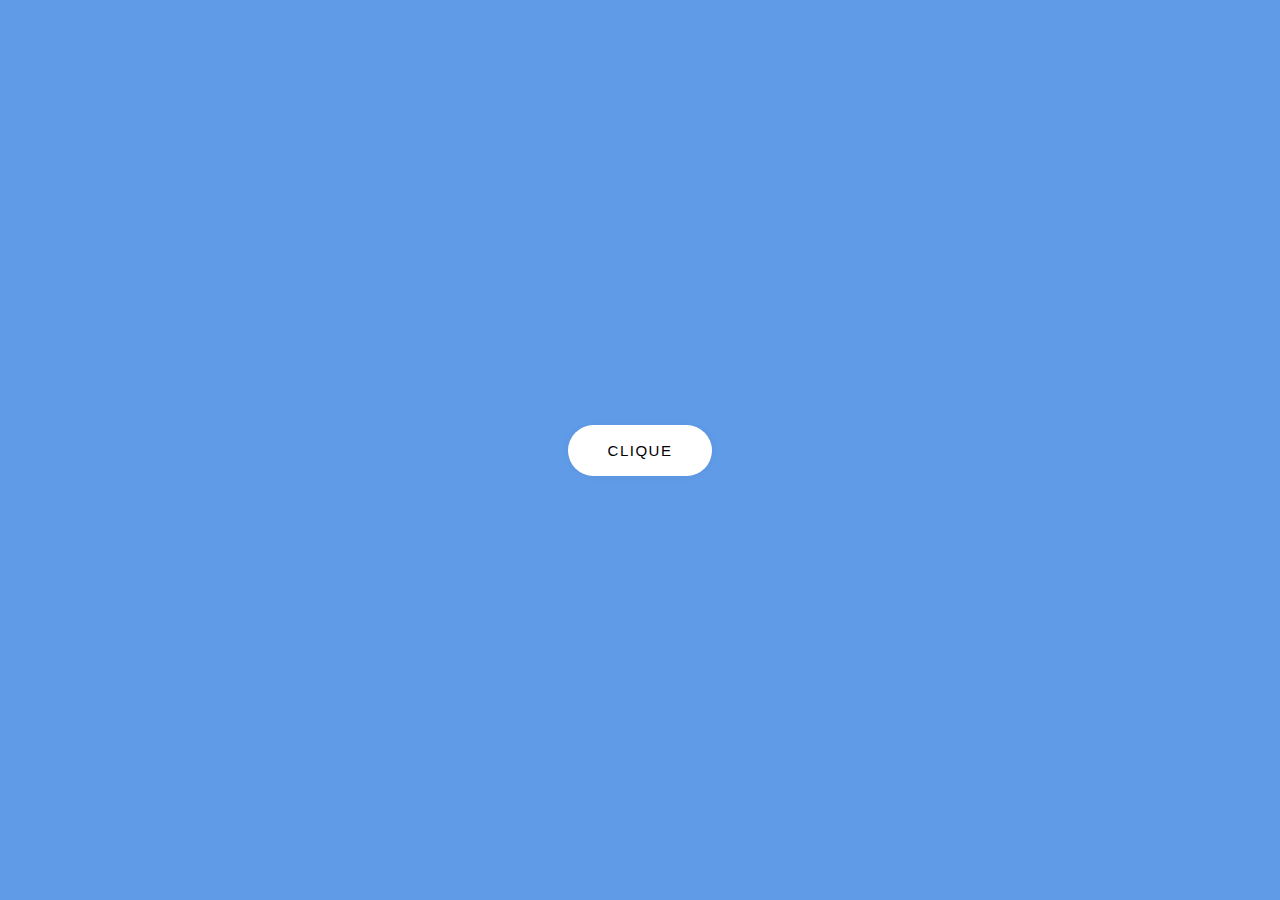
<file: index.html>
<!DOCTYPE html>
<html lang="en">
<head>
    <meta charset="UTF-8">
    <meta name="viewport" content="width=device-width, initial-scale=1.0">
    <link rel="stylesheet" href="style.css">
    <title>Botão</title>
</head>
<body>
    <div class="button-container">
        <a href="./início.html">
            <button class="button">Clique</button>
        </a>  
    </div> 
</body>
</html>
</file>
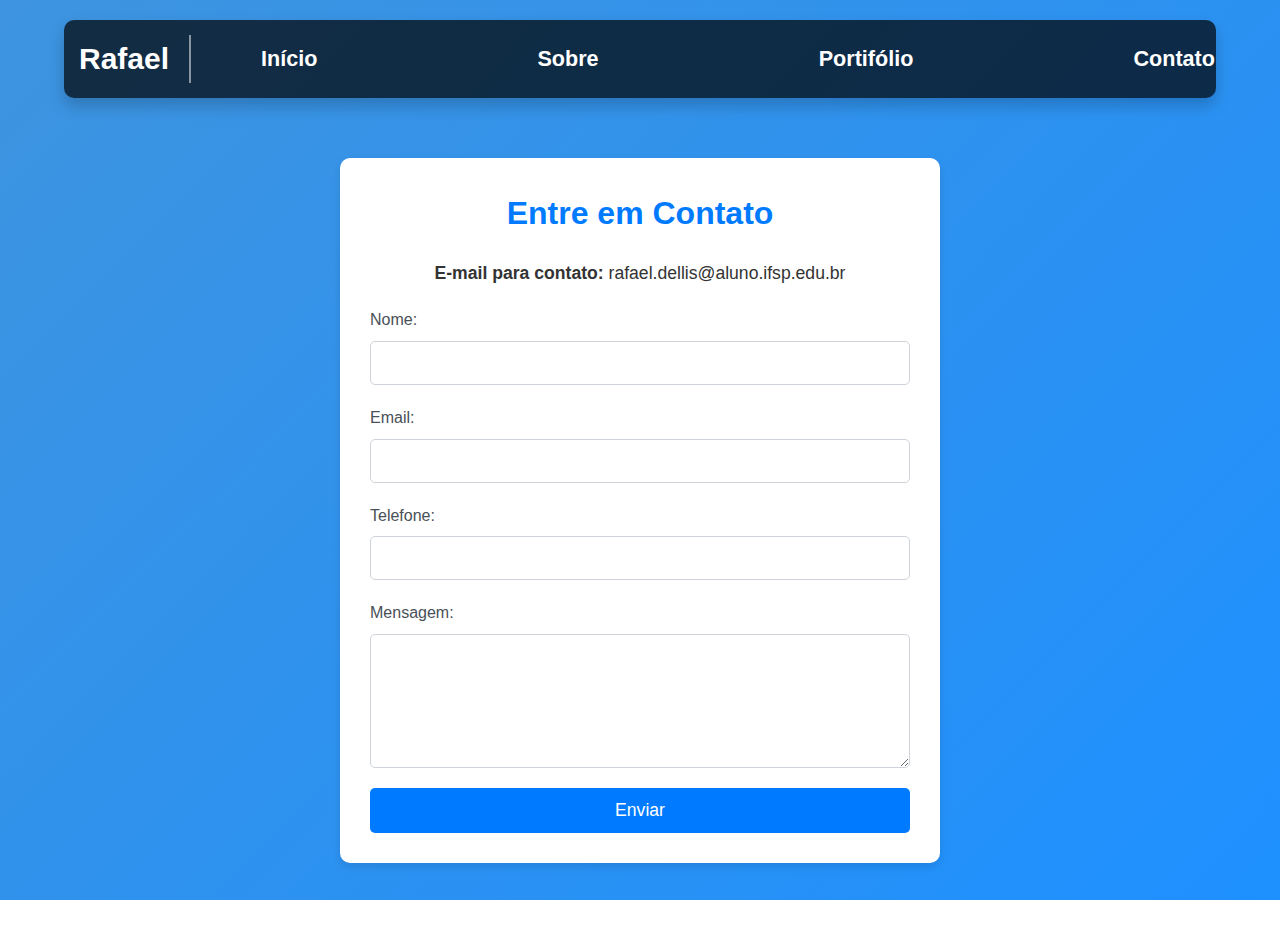
<file: contato.html>
<!DOCTYPE html>
<html lang="pt-br">
<head>
    <meta charset="UTF-8">
    <meta name="viewport" content="width=device-width, initial-scale=1.0">
    <title>Contato</title>
    <link rel="stylesheet" href="contato.css">
    <link rel="stylesheet" href="início.css">
    
</head>
<body>
    <header class="cabecalho">
        <nav class="menu">
            <div class="menu-esquerda">
                
                <span class="logo">Rafael</span>
                <ul>
                    <li><a href="início.html">Início</a></li>
                    <li><a href="sobre.html">Sobre</a></li>
                    <li><a href="portifólio.html">Portifólio</a></li>
                    <li><a href="contato.html">Contato</a></li>
                </ul>
            </div>
        </nav>
    </header>
    <div class="container">
        <h2>Entre em Contato</h2>

        <div class="contato-info">
            <p><strong>E-mail para contato:</strong> rafael.dellis@aluno.ifsp.edu.br</p> 
        </div>

        <form action="/enviar_formulario" method="POST">
            <label for="nome">Nome:</label>
            <input type="text" id="nome" name="nome" required>
    
            <label for="email">Email:</label>
            <input type="email" id="email" name="email" required>

            <label for="telefone">Telefone:</label> <!-- Novo campo de telefone -->
            <input type="tel" id="telefone" name="telefone" required>
    
            <label for="mensagem">Mensagem:</label>
            <textarea id="mensagem" name="mensagem" rows="6" required></textarea>
    
            <button type="submit">Enviar</button>
        </form>
    </div>
</body>
</html>
</file>
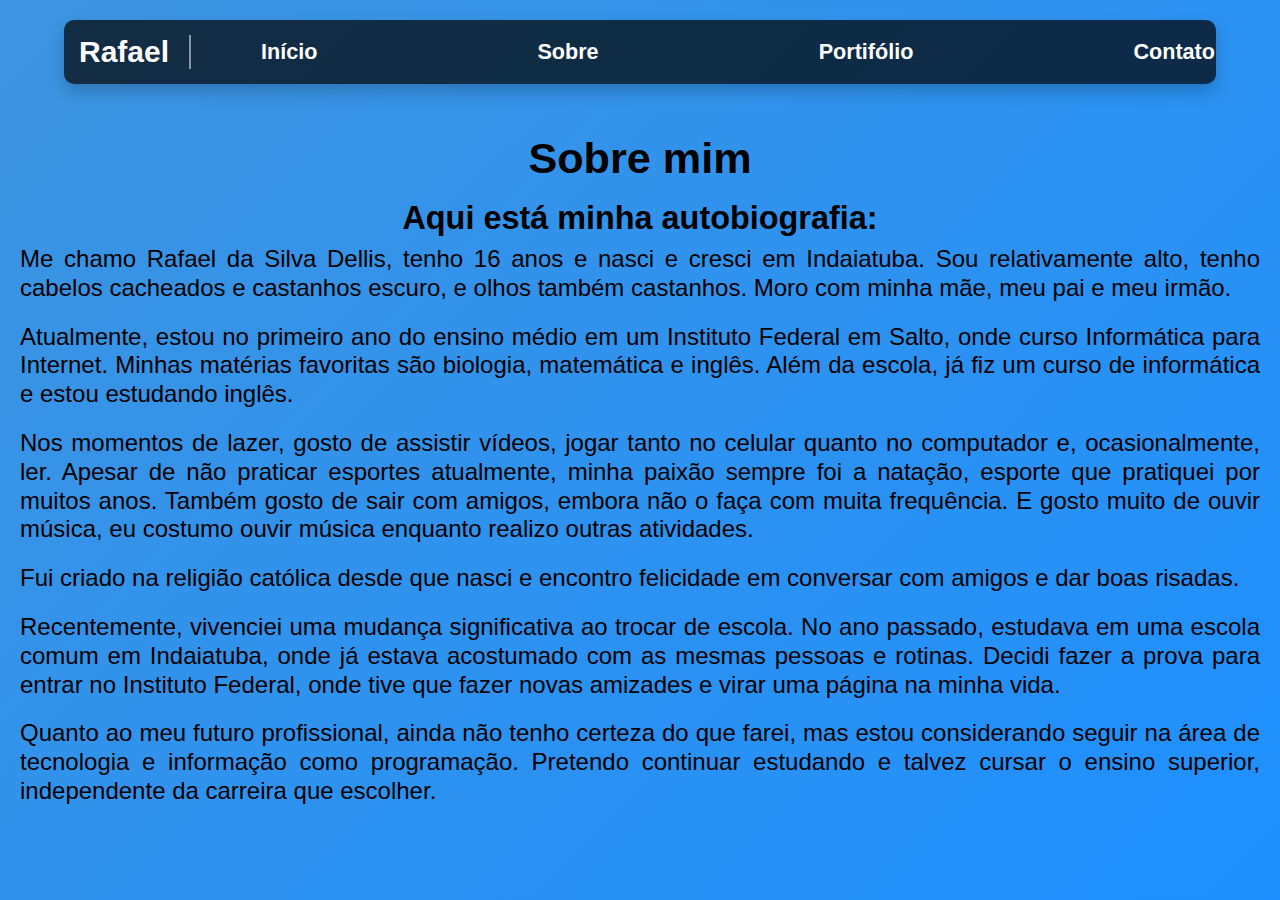
<file: sobre.html>
<!DOCTYPE html>
<html lang="pt-br">
<head>
    <meta charset="UTF-8">
    <meta name="viewport" content="width=device-width, initial-scale=1.0">
    <title>Sobre</title>
    <link rel="stylesheet" href="sobre.css">
    <link rel="stylesheet" href="início.css">

</head>
<body>
    <header class="cabecalho">
        <nav class="menu">
            <div class="menu-esquerda">
                <span class="logo">Rafael</span>
                <ul>
                    <li><a href="início.html">Início</a></li>
                    <li><a href="sobre.html">Sobre</a></li>
                    <li><a href="portifólio.html">Portifólio</a></li>
                    <li><a href="contato.html">Contato</a></li>
                </ul>
            </div>
        </nav>
    </header>
    <main>
        <h1>Sobre mim</h1>
        <B><h2>Aqui está minha autobiografia:</h2></B>
        <p>
            Me chamo Rafael da Silva Dellis, tenho 16 anos e nasci e cresci em Indaiatuba.
Sou relativamente alto, tenho cabelos cacheados e castanhos escuro, e olhos também
castanhos. Moro com minha mãe, meu pai e meu irmão.
        </p>
        <p>
            Atualmente, estou no primeiro ano do ensino médio em um Instituto Federal em
Salto, onde curso Informática para Internet. Minhas matérias favoritas são biologia,
matemática e inglês. Além da escola, já fiz um curso de informática e estou estudando
inglês.
        </p>
        <p>
            Nos momentos de lazer, gosto de assistir vídeos, jogar tanto no celular quanto no
computador e, ocasionalmente, ler. Apesar de não praticar esportes atualmente, minha
paixão sempre foi a natação, esporte que pratiquei por muitos anos. Também gosto de
sair com amigos, embora não o faça com muita frequência. E gosto muito de ouvir
música, eu costumo ouvir música enquanto realizo outras atividades.
        </p>
        <p>
            Fui criado na religião católica desde que nasci e encontro felicidade em conversar
com amigos e dar boas risadas.
        </p>
        <p>
            Recentemente, vivenciei uma mudança significativa ao trocar de escola. No ano
passado, estudava em uma escola comum em Indaiatuba, onde já estava acostumado
com as mesmas pessoas e rotinas. Decidi fazer a prova para entrar no Instituto Federal,
onde tive que fazer novas amizades e virar uma página na minha vida.
        </p>
        <p>
            Quanto ao meu futuro profissional, ainda não tenho certeza do que farei, mas
estou considerando seguir na área de tecnologia e informação como programação.
Pretendo continuar estudando e talvez cursar o ensino superior, independente da carreira
que escolher.
        </p>
    </main>
</body>
</html>
</file>
<file: style.css>
*{
    background-color:#609be7; 
    margin-top: 60px;
    margin-left: 70px;
    margin: 0;
    padding: 0;
    box-sizing: border-box;
}

body {
    height: 100vh;
    display: flex;
    justify-content: center;
    align-items: center;
    font-family: Arial, sans-serif;
}

button {
    padding: 17px 40px;
    border-radius: 50px;
    border: 0;
    background-color:white;
    box-shadow: #0000000d 0 0 8px;
    letter-spacing: 1.5px;
    text-transform: uppercase;
    font-size: 15px;
    transition: all .5s ease;       
}

.button-container {
    display: flex;
    justify-content: center;
    align-items: center;
}

button:hover {
    letter-spacing: 3px;
    background-color:hsl(221, 91%, 64%);
    color: #fff; 
    box-shadow: #287ceb 0px 7px 29px 0px; 
}
 

button:active {
    letter-spacing: 3px;
    background-color: #327ef1; 
    color: #fff; 
    box-shadow: #346ce4 0px 0px 0px 0px; 
    transform: translateY(10px); 
    transition: 100ms;
}
</file>
<file: contato.css>
/* Estilos gerais */
* {
    margin: 0;
    padding: 0;
    box-sizing: border-box;
}

body {
    font-family: 'Helvetica Neue', Arial, sans-serif;
    background-color: #f8f9fa;
    color: #333;
    line-height: 1.6;
}

/* Container centralizado e estilizado */
.container {
    max-width: 600px;
    margin: 60px auto;
    padding: 30px;
    background-color: white;
    border-radius: 10px;
    box-shadow: 0 4px 8px rgba(0, 0, 0, 0.1);
    transition: box-shadow 0.3s ease;
}

.container:hover {
    box-shadow: 0 8px 16px rgba(0, 0, 0, 0.2);
}

/* Título */
h2 {
    text-align: center;
    margin-bottom: 20px;
    color: #007bff;
    font-size: 2rem;
}

/* Informações de contato fixas */
.contato-info {
    text-align: center;
    margin-bottom: 20px;
    font-size: 1.1rem;
    color: #333;
}

form {
    display: flex;
    flex-direction: column;
}

label {
    margin-bottom: 8px;
    font-size: 1rem;
    color: #495057;
}

/* Campos de entrada */
input, textarea {
    padding: 12px;
    margin-bottom: 20px;
    border: 1px solid #ced4da;
    border-radius: 5px;
    font-size: 1rem;
    transition: border-color 0.3s ease, box-shadow 0.3s ease;
}

input:focus, textarea:focus {
    border-color: #80bdff;
    box-shadow: 0 0 5px rgba(0, 123, 255, 0.25);
    outline: none;
}

textarea {
    resize: vertical;
}

/* Botão de envio */
button {
    padding: 12px;
    background-color: #007bff;
    color: white;
    border: none;
    border-radius: 5px;
    cursor: pointer;
    font-size: 1.1rem;
    transition: background-color 0.3s ease, transform 0.2s ease;
}

button:hover {
    background-color: #0056b3;
    transform: translateY(-2px);
}

button:active {
    transform: translateY(0);
}
</file>
<file: início.css>
* {
    margin: 0;
    padding: 0;
    box-sizing: border-box;
}

body {
    font-family: 'Trebuchet MS', Arial, sans-serif;
    font-size: 18px;
    background-color: #f4f4f4;
    background: linear-gradient(135deg, #3e94df, #1e90ff);
    color: #333;
    background-size: cover;
    background-attachment: fixed;
}

.cabecalho {
    background-color: rgba(0, 0, 0, 0.7); 
    padding: 15px;
    border-radius: 10px;
    margin: 20px auto;
    width: 90%;
    max-width: 1200px;
    box-shadow: 0 8px 16px rgba(0, 0, 0, 0.2);
    text-align: center;
}

.logo {
    font-size: 30px;
    font-weight: bold;
    color: #ffffff;
    margin-right: 50px; 
}

.menu {
    display: flex;
    justify-content: space-between;
    width: 100%;
    max-width: 1000px;
}

.menu-esquerda {
    display: flex;
    align-items: center;
}

.menu ul {
    display:flex;
    list-style: none;
    gap: 180px; 
}

.menu li {
    margin: 0;
    font-size: larger;
}

.menu a {
    color: #ffffff;
    text-decoration: none;
    font-weight: bold;
    padding: 10px 20px;
    transition: background-color 0.3s ease;
    border-radius: 5px; /* Deixa as bordas arredondadas */
}

.menu a:hover {
    background-color: #1e90ff;
    color: #333;
}

.logo {
    border-right: 2px solid rgba(255, 255, 255, 0.5);
    padding-right: 20px;
}
</file>
<file: sobre.css>
* {
    margin: 0;
    padding: 0;
    box-sizing: border-box;
}


main {
    font-size: larger;
    padding: 20px;
    text-align: center;
    font-family: 'Roboto', sans=serif;
    margin:0;
    color: #000000;
    display: flex;
    flex-direction: column;
    line-height: 1.6;
}

p {
    text-align: justify;
    margin-bottom: 20px;
    line-height: 1.2;
    font-size: 1.5rem;

}
</file>
